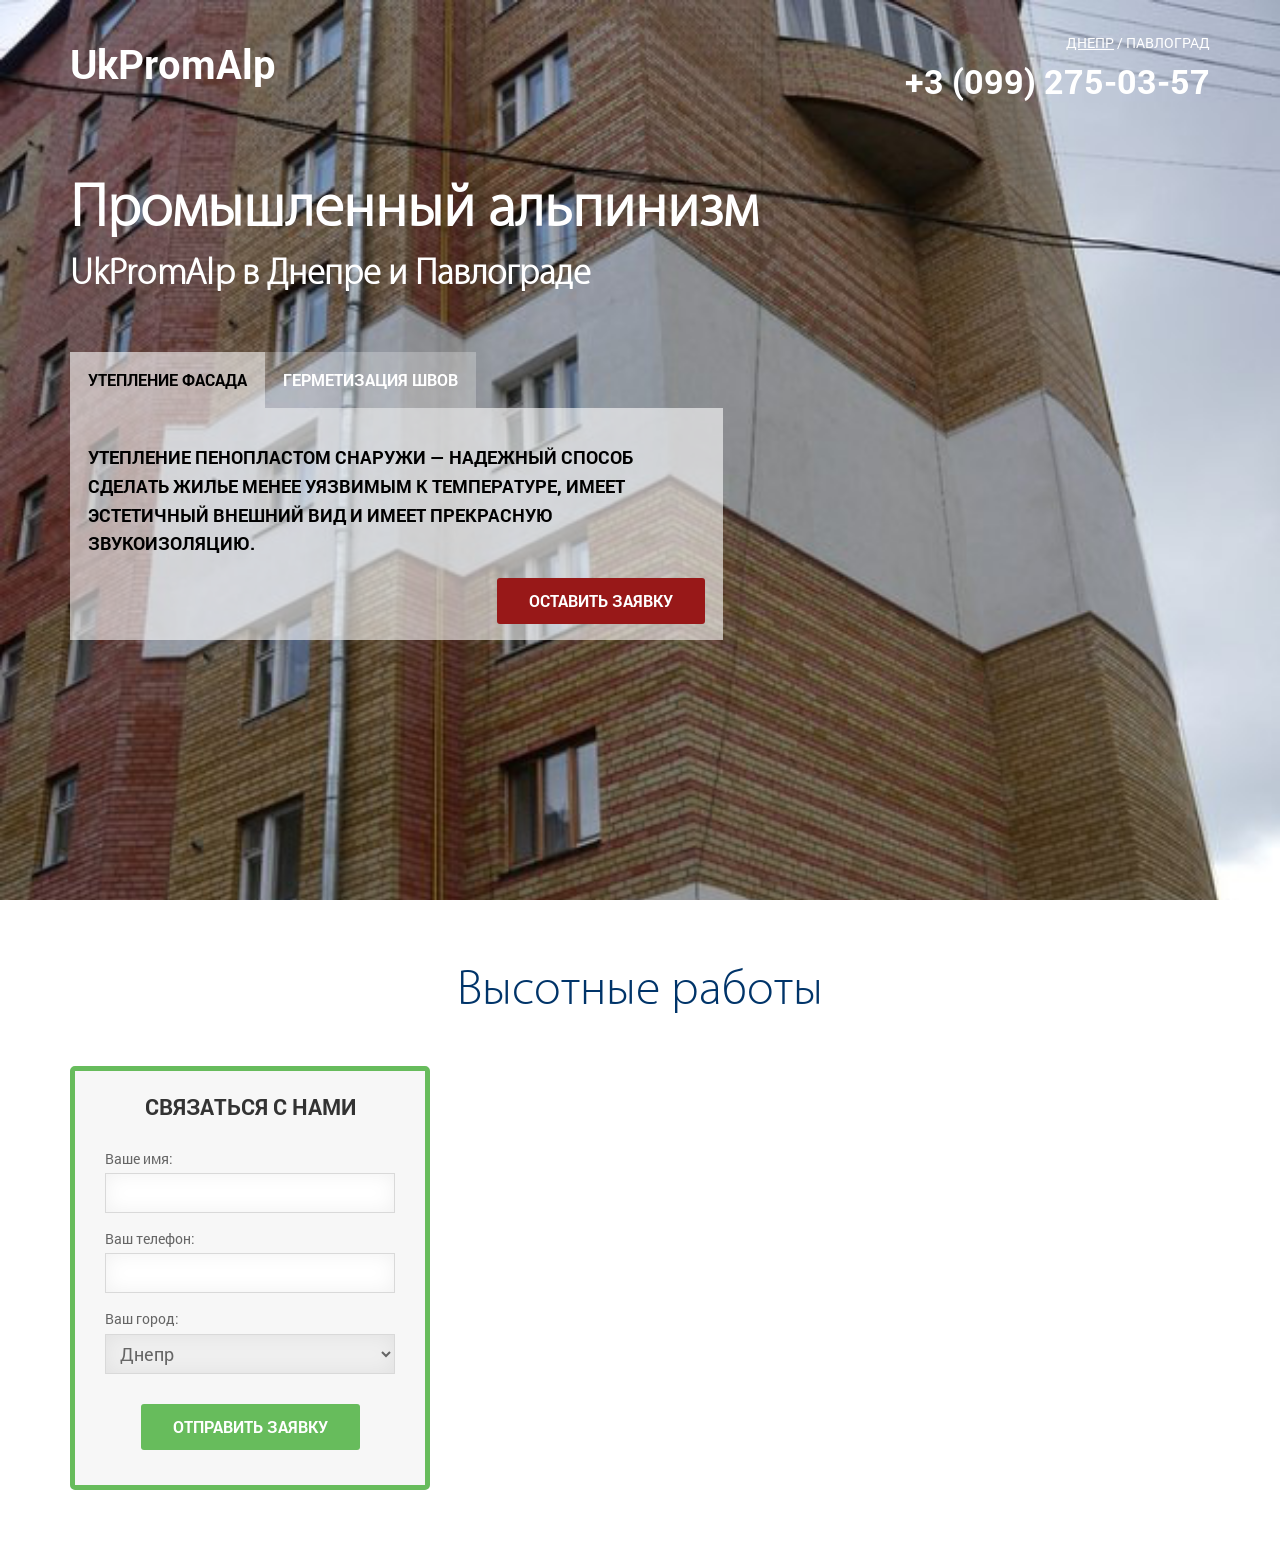
<file: index.html>
<!DOCTYPE html>
<html>
<head>

	<meta charset="utf-8" />

	<title>UkPromAlp</title>
	<meta content="" name="description" />
	<link rel="shortcut icon" href="favicon.png" />

	<meta http-equiv="X-UA-Compatible" content="IE=edge" />
	<meta name="viewport" content="width=device-width, initial-scale=1.0" />

	<link rel="stylesheet" href="libs/bootstrap/bootstrap-grid-3.3.2.min.css" />
	<link rel="stylesheet" href="libs/myFonts/stylesheet.css" />
	<link rel="stylesheet" href="libs/owl/assets/owl.carousel.css" />
	<link rel="stylesheet" href="libs/magnific/magnific-popup.css" />
	<link rel="stylesheet" href="css/fonts.css" />
	<link rel="stylesheet" href="css/main.css" />
	<link rel="stylesheet" href="css/media.css" />

</head>
<body>

	<header>
		<div class="container">
			<div class="row">
				<div class="top_line">
					<div class="col-md-6 col-sm-6">
						<div class="logo">UkPromAlp</div>
					</div>
					<div class="col-md-6 col-sm-6">
						<div class="top_phone">
							<div class="wrapper">
								<div class="tabs">
									<span class="tab">Днепр</span> /
									<span class="tab">Павлоград</span>
								</div>
								<div class="tab_content">
									<div class="tab_item">+3 (099) 275-03-57</div>
									<div class="tab_item">+3 (098) 729-44-73</div>
								</div>
							</div>
						</div>
					</div>
				</div>
			</div>
			<div class="row">
				<div class="top_header clearfix">
					<div class="col-md-12">
						<h1>Промышленный альпинизм</h1>
						<h2>UkPromAlp в Днепре и Павлограде</h2>
					</div>
				</div>
				<div class="tabs_header clearfix">
					<div class="col-md-7">
						<div class="wrapper">
							<div class="tabs clearfix">
								<span class="tab">Утепление фасада</span>
								<span class="tab">
									<span class="hidden-sm hidden-xs">Герметизация швов</span>
									<span class="hidden-md hidden-lg">Герметизация</span>									
								</span>
							</div>
							<div class="tab_content">
								<div class="tab_item">
									<p>Утепление пенопластом снаружи — надежный способ сделать жилье менее уязвимым к температуре, имеет эстетичный внешний вид и имеет прекрасную звукоизоляцию.</p>
								</div>
								<div class="tab_item">
									<p> Мы поможем быстро и эффективно сделать герметизацию швов/стыков. Многолетний опыт и разнообразный ассортимент герметизирующих материалов, в том числе и мастик на долгий срок решат эту проблему.</p>
								</div>
								<div class="button_wrap">
									<a href="#" class="button btn_red">Оставить заявку</a>
								</div>
							</div>
						</div>
					</div>
				</div>
			</div>
		</div>
	</header>
	<section class="s_pofi">
		<div class="container">
			<div class="row">
				<div class="col-md-12">
					<h2>Высотные работы</h2>
					<div class="row">
						<div class="col-md-4">
							<form>
								<h2>Связаться с нами</h2>
								<label>
									<span>Ваше имя:</span>
									<input type="text" name="name" required />
								</label>
								<label>
									<span>Ваш телефон:</span>
									<input type="text" name="phone" required />
								</label>
								<label>
									<span>Ваш город:</span>
									<select name="city">
										<option>Днепр</option>
										<option>Павлоград</option>
									</select>
								</label>
								<div class="button_wrap">
									<button class="button btn_green">Отправить заявку</button>
								</div>
							</form>
						</div>
					</div>
				</div>
			</div>
		</div>
	</section>
	<div class="hidden"></div>

	<!--[if lt IE 9]>
	<script src="libs/html5shiv/es5-shim.min.js"></script>
	<script src="libs/html5shiv/html5shiv.min.js"></script>
	<script src="libs/html5shiv/html5shiv-printshiv.min.js"></script>
	<script src="libs/respond/respond.min.js"></script>
<![endif]-->

<script src="libs/jquery/jquery-1.11.2.min.js"></script>
<script src="libs/modernizr/modernizr.js"></script>
<script src="libs/stellar/jquery.stellar.min.js"></script>
<script src="libs/owl/owl.carousel.min.js"></script>
<script src="libs/magnific/jquery.magnific-popup.min.js"></script>

<script src="js/common.js"></script>

<!-- Yandex.Metrika counter --><!-- /Yandex.Metrika counter -->
<!-- Google Analytics counter --><!-- /Google Analytics counter -->

</body>
</html>
</file>
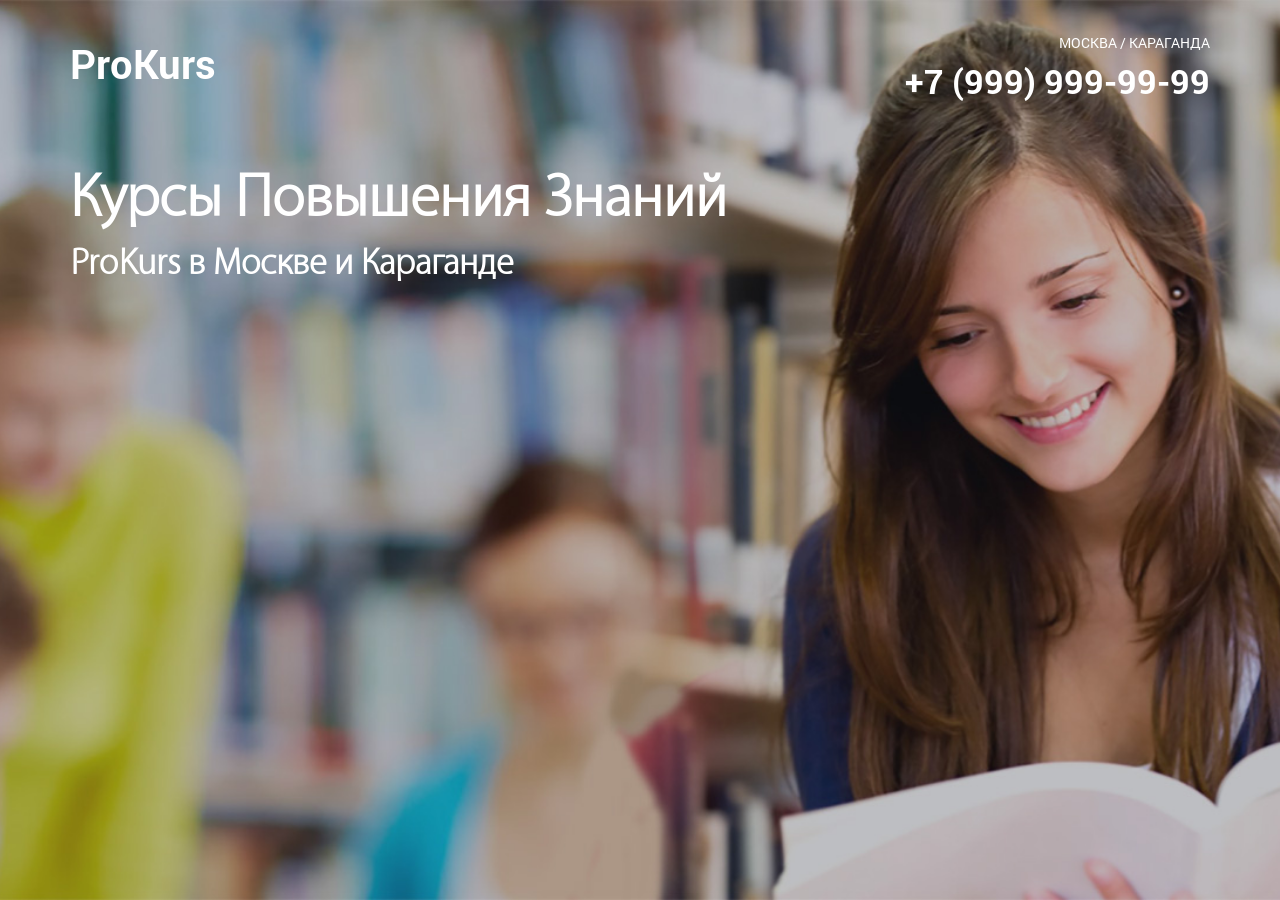
<file: Prepros Export/index.html>
<!DOCTYPE html>
<html>
<head>

	<meta charset="utf-8" />

	<title>Заголовок</title>
	<meta content="" name="description" />
	<link rel="shortcut icon" href="favicon.png" />

	<meta http-equiv="X-UA-Compatible" content="IE=edge" />
	<meta name="viewport" content="width=device-width, initial-scale=1.0" />

	<link rel="stylesheet" href="libs/bootstrap/bootstrap-grid-3.3.2.min.css" />
	<link rel="stylesheet" href="libs/myFonts/stylesheet.css" />
	<link rel="stylesheet" href="css/fonts.css" />
	<link rel="stylesheet" href="css/main.css" />
	<link rel="stylesheet" href="css/media.css" />

</head>
<body>

	<header>
		<div class="container">
			<div class="row">
				<div class="top_line">
					<div class="col-md-6 col-sm-6">
						<div class="logo">ProKurs</div>
					</div>
					<div class="col-md-6 col-sm-6">
						<div class="top_phone">
							<div class="wrapper">
								<div class="tabs">
									<span class="tab">Москва</span> /
									<span class="tab">Караганда</span>
								</div>
								<div class="tab_content">
									<div class="tab_item">+7 (999) 999-99-99</div>
									<div class="tab_item">+7 (888) 888-88-88</div>
								</div>
							</div>
						</div>
					</div>
				</div>
			</div>
			<div class="row">
				<div class="top_header">
					<div class="col-md-12">
						<h1>Курсы Повышения Знаний</h1>
						<h2>ProKurs в Москве и Караганде</h2>
					</div>
				</div>
			</div>
		</div>
	</header>

	<div class="hidden"></div>

	<!--[if lt IE 9]>
	<script src="libs/html5shiv/es5-shim.min.js"></script>
	<script src="libs/html5shiv/html5shiv.min.js"></script>
	<script src="libs/html5shiv/html5shiv-printshiv.min.js"></script>
	<script src="libs/respond/respond.min.js"></script>
<![endif]-->

<script src="libs/jquery/jquery-1.11.2.min.js"></script>
<script src="libs/modernizr/modernizr.js"></script>

<script src="js/common.js"></script>

<!-- Yandex.Metrika counter --><!-- /Yandex.Metrika counter -->
<!-- Google Analytics counter --><!-- /Google Analytics counter -->

</body>
</html>
</file>
<file: libs/myFonts/stylesheet.css>
@font-face {
	font-family: 'myFont';
	src: url('myfont-webfont.woff2') format('woff2'),
	url('myfont-webfont.woff') format('woff');
	font-weight: normal;
	font-style: normal;

}
.my {
	font-family: "myFont";
	font-size: 26px;
	display: inline-block;
	font-style: normal;
	text-rendering: auto;
	-webkit-font-smoothing: antialised;
	-moz-osx-font-smoothing: grayscale;
	text-transform: none;
}
.my.my_a::before {
	content: 'a';
}
.my.my_b::before {
	content: 'b';
}
.my.my_c::before {
	content: 'c';
}
.my.my_d::before {
	content: 'd';
}
.my.my_e::before {
	content: 'e';
}
.my.my_f::before {
	content: 'f';
}
.my.my_g::before {
	content: 'g';
}
.my.my_h::before {
	content: 'h';
}
.my.my_i::before {
	content: 'i';
}
.my.my_j::before {
	content: 'j';
}
</file>
<file: css/fonts.css>
@font-face {
  font-family: "RobotoRegular";
  font-style: normal;
  font-weight: normal;
  src: url("../fonts/RobotoRegular/RobotoRegular.eot?#iefix") format("embedded-opentype"), url("../fonts/RobotoRegular/RobotoRegular.woff") format("woff"), url("../fonts/RobotoRegular/RobotoRegular.ttf") format("truetype"); }

@font-face {
  font-family: "RobotoBold";
  font-style: normal;
  font-weight: normal;
  src: url("../fonts/RobotoBold/RobotoBold.eot?#iefix") format("embedded-opentype"), url("../fonts/RobotoBold/RobotoBold.woff") format("woff"), url("../fonts/RobotoBold/RobotoBold.ttf") format("truetype"); }

@font-face {
  font-family: "CleanvertisingLight";
  font-style: normal;
  font-weight: normal;
  src: url("../fonts/CleanvertisingLight/CleanvertisingLight.eot?#iefix") format("embedded-opentype"), url("../fonts/CleanvertisingLight/CleanvertisingLight.woff") format("woff"), url("../fonts/CleanvertisingLight/CleanvertisingLight.ttf") format("truetype"); }

@font-face {
  font-family: "BadScriptRegular";
  font-style: normal;
  font-weight: normal;
  src: url("../fonts/BadScriptRegular/BadScriptRegular.eot?#iefix") format("embedded-opentype"), url("../fonts/BadScriptRegular/BadScriptRegular.woff") format("woff"), url("../fonts/BadScriptRegular/BadScriptRegular.ttf") format("truetype"); }

/*# sourceMappingURL=fonts.css.map */
</file>
<file: css/main.css>
body {
  font-family: "RobotoRegular", sans-serif;
  color: #333;
  font-weight: normal;
  font-size: 14px;
  min-width: 320px;
  position: relative;
  line-height: 1.6;
  -webkit-font-smoothing: antialised;
}

h1 {
  color: #fff;
  font-size: 60px;
  line-height: 56px;
  font-weight: bold;
  font-family: "CleanvertisingLight", sans-serif;
  margin: 0;
}

section {
  padding: 18px 0 68px;
}

section.s_dark h2, section.s_dark h3, section.s_dark p {
  color: #fff;
}

section h2 {
  color: #003469;
  font-size: 50px;
  line-height: 56px;
  font-size: 50px;
  margin-bottom: 50px;
  font-family: "CleanvertisingLight", sans-serif;
  text-align: center;
  font-weight: normal;
}

body input:focus:required:invalid,
body textarea:focus:required:invalid {
  color: red;
  -webkit-box-shadow: #981818 0 0 0 2px;
  box-shadow: #981818 0 0 0 2px;
  border-color: #981818;
}

body input:required:valid,
body textarea:required:valid {
  color: green;
}

.hidden {
  display: none;
}

header {
  min-height: 640px;
  background-image: url(../img/top_bg.jpg);
  background-position: top center;
  background-size: cover;
  color: #fff;
  padding-top: 32px;
  padding-bottom: 40px;
}

.logo {
  font-size: 40px;
  font-family: "RobotoBold", sans-serif;
  font-weight: bold;
}

.top_phone {
  text-align: right;
}

.top_phone .wrapper .tab {
  text-transform: uppercase;
  cursor: pointer;
}

.top_phone .wrapper .active {
  text-decoration: underline;
}

.top_phone .wrapper .tab_item {
  display: none;
  font-size: 34px;
  font-family: "RobotoBold", sans-sarif;
}

.top_phone .wrapper .tab_item:first-child {
  display: block;
}

.top_header {
  margin-top: 70px;
}

.top_header h2 {
  margin: 10px 0 0;
  font-family: "CleanvertisingLight", sans-serif;
  font-size: 36px;
}

.tabs_header {
  margin-top: 50px;
}

.tabs_header .tab_item {
  display: none;
}

.tabs_header .tab_item:first-child {
  display: block;
}

.tabs_header ul, .tabs_header li {
  list-style-type: none;
  margin: 0;
  padding: 0;
}

.tabs_header li {
  padding-left: 40px;
  position: relative;
  margin-bottom: 12px;
}

.tabs_header i {
  position: absolute;
  left: 0;
  top: 0;
  line-height: 26px;
  color: #6F6A67;
}

.tabs_header .my.my_a {
  line-height: 34px;
  font-size: 34px;
}

.tabs_header .tabs .tab {
  display: inline-block;
  background-color: rgba(255, 255, 255, 0.25);
  padding: 15px 18px;
  text-transform: uppercase;
  cursor: pointer;
  float: left;
  font-family: "RobotoBold", sans-serif;
  font-size: 16px;
  -webkit-transition: all 0.25s ease;
  -moz-transition: all 0.25s ease;
  -o-transition: all 0.25s ease;
  transition: all 0.25s ease;
}

.tabs_header .tabs .tab.active {
  background-color: rgba(255, 255, 255, 0.6);
  color: #000;
}

.tabs_header .tab_content {
  background-color: rgba(255, 255, 255, 0.6);
  padding: 17px 18px 16px;
  color: #000;
  text-transform: uppercase;
  font-family: "RobotoBold", sans-sarif;
  font-size: 18px;
}

.button {
  border: none;
  cursor: pointer;
  display: inline-block;
  height: 46px;
  line-height: 46px;
  padding: 0 32px;
  background-color: #000;
  text-transform: uppercase;
  text-align: center;
  border-radius: 3px;
  color: #fff;
  text-decoration: none;
  font-family: "RobotoBold", sans-sarif;
  font-size: 16px;
}

.button.btn_red {
  background-color: #981818;
}

.button.btn_green {
  background-color: #67bc5c;
}

.button.btn_blue {
  background-color: #003469;
}

.button.btn_white {
  background-color: #fff;
  color: #000;
}

.button_wrap {
  text-align: right;
  margin-top: 20px;
}

a.button {
  color: #fff;
  text-decoration: none;
}

.s_tizers {
  background-color: #c6dBee;
  background-image: -webkit-linear-gradient(#c6dBee, #eBeff7);
  background-image: -webkit-gradient(linear, left top, left bottom, from(#c6dBee), to(#eBeff7));
  background-image: -o-linear-gradient(#c6dBee, #eBeff7);
  background-image: linear-gradient(#c6dBee, #eBeff7);
  color: #003469;
  font-family: "CleanvertisingLight", sans-serif;
  text-transform: uppercase;
  padding: 35px 0 0;
}

.s_tizers span {
  font-size: 14px;
  display: block;
}

.s_tizers strong {
  font-weight: normal;
  font-size: 24px;
}

.s_tizers .row > div {
  margin-bottom: 35px;
}

.tiz_img,
.tiz_descr {
  display: inline-block;
  vertical-align: bottom;
}

.tiz_img i {
  font-size: 70px;
  line-height: 50px;
  margin-right: 10px;
}

.s_tizers .row > div:nth-child(1) i {
  font-family: "RobotoRegular",sans-serif;
}

.s_tizers .row > div:nth-child(1) strong {
  font-size: 25px;
  line-height: 28px;
}

.s_tizers .row > div:nth-child(1) span {
  font-size: 20px;
  line-height: 26px;
}

.s_tizers .row > div:nth-child(2) strong {
  font-size: 25px;
  line-height: 28px;
}

.s_tizers .row > div:nth-child(2) span {
  font-size: 16px;
  line-height: 24px;
}

.s_tizers .row > div:nth-child(2) i {
  position: relative;
}

.s_tizers .row > div:nth-child(3) strong {
  line-height: 28px;
}

.s_tizers .row > div:nth-child(3) span {
  line-height: 28px;
}

.s_tizers .row > div:nth-child(4) span {
  font-size: 13px;
  line-height: 28px;
}

.s_tizers .row > div:nth-child(4) strong {
  font-size: 22px;
  line-height: 20px;
}

p strong {
  font-family: "RobotoBold",sans-serif;
  font-weight: normal;
}

.profi_left {
  color: #981818;
}

.profi_left i {
  font-size: 100px;
  line-height: 110px;
}

.profi_right h3 {
  display: inline-block;
  margin: 0;
  color: #981818;
  font-size: 28px;
}

.profi_right p {
  margin-top: 5px;
  font-size: 16px;
}

form {
  background-color: #F7F7F7;
  padding: 25px 30px;
  border: #67bc5c 5px solid;
  border-radius: 5px;
}

form h2 {
  text-transform: uppercase;
  margin-top: 0;
  margin-bottom: 30px;
  font-family: "RobotoBold", sans-serif;
  color: #333;
  font-size: 22px;
  line-height: 22px;
}

form label {
  display: block;
  margin-bottom: 15px;
  color: #666;
  font-size: 14px;
}

form input,
form select {
  display: block;
  line-height: 40px;
  height: 40px;
  border: #D9D9D9 1px solid;
  -webkit-box-shadow: 0 0 20px rgba(0, 0, 0, 0.06) inset;
  box-shadow: 0 0 20px rgba(0, 0, 0, 0.06) inset;
  width: 100%;
  text-indent: 10px;
  font-size: 18px;
  margin-top: 3px;
}

form input:focus,
form select:focus {
  -webkit-box-shadow: #67bc5c 0 0 0 2px;
  box-shadow: #67bc5c 0 0 0 2px;
  border-radius: 3px;
  border-color: #67bc5c;
}

form .button_wrap {
  text-align: center;
  margin: 30px 0 10px;
}

.s_rewview {
  background-image: url(../img/middle_bg.jpg);
  background-repeat: repeat-x;
  background-attachment: fixed;
  min-height: 500px;
  background-position: top center;
  background-size: cover;
  background-color: #412521;
}

.rewview_item {
  color: #fff;
  text-align: center;
}

.rewview_item h4 {
  font-family: "Times New Roman", serif;
  font-style: normal;
  margin-top: 20px;
  margin-bottom: 20px;
}

.rewview_item p {
  margin: 30px auto 0;
  display: inline-block;
  float: none;
  font-size: 15px;
}

.rewview_item .image_wrap {
  text-align: center;
}

.rewview_item .image_wrap img {
  width: 165px;
  height: 165px;
  display: inline-block;
  border-radius: 50%;
  border: #585A5B 10px solid;
}

.hr {
  width: 80px;
  height: 1px;
  background-color: #CEA380;
  margin: auto;
}

.owl-naw div {
  width: 34px;
  height: 140px;
  background-image: url(../img/s_arows.png);
  top: 20px;
  position: absolute;
  opacity: .6;
}

.owl-naw div:hover {
  opacity: 1;
}

.owl-naw div.owl-next {
  right: 0;
  background-position: top rigft;
}
</file>
<file: css/media.css>
/*==========  Desktop First Method  ==========*/

/* Large Devices, Wide Screens */
@media only screen and (max-width : 1200px) {
	.s_tizers .row > div {
		text-align: center;	
	}
	.tiz_descr {
		display: block;
		margin-top: 10px;
	}
}

/* Medium Devices, Desktops */
@media only screen and (max-width : 992px) {
	.s_tizers .row > div {
		text-align: left;	
	}
	.tiz_descr {
		display: inline-block;
		margin-top: 10px;
	}	
	.profi_item:last-child {
		margin-bottom: 30px;
	}
}

/* Small Devices, Tablets */
@media only screen and (max-width : 768px) {
	.top_phone, .logo, .top_header h1, .top_header h2{
		text-align: center;
	}
	.logo{
		margin-bottom: 15px;
	}
	.top_phone .tab_item {
		font-size: 30px;
	}
}

@media only screen and (max-width : 600px) {
	.profi_item {
		width: 100%;
		text-align: center;
		margin-bottom: 25px;
	}
	.s_tizers .row > div {
		text-align: center;	
	}
	.tiz_descr {
		display: block;
		margin-top: 10px;
	}
}

/* Extra Small Devices, Phones */
@media only screen and (max-width : 480px) {
	.top_header {
		margin-top: 30px;
	}
	.top_header h1 {
		font-size: 45px;
		line-height: 50px;
	}
	.top_header h2{
		font-size: 28px;
	}
	.tabs_header .tabs .tab {
		font-size: 13px;
		padding: 15px 11px;
	}
	.button_wrap {
		text-align: center;
	}
	section h2 {
		font-size: 38px;
		line-height: 42px;
	}	
}

/* Custom, iPhone Retina */
@media only screen and (max-width : 380px) {
	.s_tizers .row > div {
		text-align: left;	
		width: 100%;
	}
	.tiz_descr {
		display: inline-block;
		
		margin-top: 10px;
	}	
}


/*==========  Mobile First Method  ==========*/

/* Custom, iPhone Retina */
@media only screen and (min-width : 320px) {

}

/* Extra Small Devices, Phones */
@media only screen and (min-width : 480px) {

}

/* Small Devices, Tablets */
@media only screen and (min-width : 768px) {

}

/* Medium Devices, Desktops */
@media only screen and (min-width : 992px) {

}

 /* Large Devices, Wide Screens */
@media only screen and (min-width : 1200px) {

}

@media (min-height: 760px) and (min-width: 1400px) {
	.tabs_header {
		position: absolute;
		bottom: 80;
	}
	.tabs_header > div {
		width: 100%;
		max-width: 660px;
	}
	.top_header {
		margin-top: 150px;
	}
}
</file>
<file: Prepros Export/libs/myFonts/stylesheet.css>
@font-face {
	font-family: 'myFont';
	src: url('myfont-webfont.woff2') format('woff2'),
	url('myfont-webfont.woff') format('woff');
	font-weight: normal;
	font-style: normal;

}
.my {
	font-family: "myFont";
	font-size: 100px;
	display: inline-block;
	font-style: normal;
	text-rendering: auto;
	-webkit-font-smoothing: antialised;
	-moz-osx-font-smoothing: grayscale;
}
.my.my_a::before {
	content: 'a';
}
.my.my_b::before {
	content: 'b';
}
.my.my_c::before {
	content: 'c';
}
.my.my_d::before {
	content: 'd';
}
.my.my_e::before {
	content: 'e';
}
.my.my_f::before {
	content: 'f';
}
.my.my_g::before {
	content: 'g';
}
.my.my_h::before {
	content: 'h';
}
.my.my_i::before {
	content: 'i';
}
.my.my_j::before {
	content: 'j';
}
</file>
<file: Prepros Export/css/fonts.css>
@font-face {
  font-family: "RobotoRegular";
  font-style: normal;
  font-weight: normal;
  src: url("../fonts/RobotoRegular/RobotoRegular.eot?#iefix") format("embedded-opentype"), url("../fonts/RobotoRegular/RobotoRegular.woff") format("woff"), url("../fonts/RobotoRegular/RobotoRegular.ttf") format("truetype"); }

@font-face {
  font-family: "RobotoBold";
  font-style: normal;
  font-weight: normal;
  src: url("../fonts/RobotoBold/RobotoBold.eot?#iefix") format("embedded-opentype"), url("../fonts/RobotoBold/RobotoBold.woff") format("woff"), url("../fonts/RobotoBold/RobotoBold.ttf") format("truetype"); }

@font-face {
  font-family: "CleanvertisingLight";
  font-style: normal;
  font-weight: normal;
  src: url("../fonts/CleanvertisingLight/CleanvertisingLight.eot?#iefix") format("embedded-opentype"), url("../fonts/CleanvertisingLight/CleanvertisingLight.woff") format("woff"), url("../fonts/CleanvertisingLight/CleanvertisingLight.ttf") format("truetype"); }

@font-face {
  font-family: "BadScriptRegular";
  font-style: normal;
  font-weight: normal;
  src: url("../fonts/BadScriptRegular/BadScriptRegular.eot?#iefix") format("embedded-opentype"), url("../fonts/BadScriptRegular/BadScriptRegular.woff") format("woff"), url("../fonts/BadScriptRegular/BadScriptRegular.ttf") format("truetype"); }
</file>
<file: Prepros Export/css/main.css>
body {
  font-family: "RobotoRegular", sans-serif;
  color: #333;
  font-weight: normal;
  font-size: 14px;
  min-width: 320px;
  position: relative;
  line-height: 1.6;
  -webkit-font-smoothing: antialised;
}

h1 {
  color: #fff;
  font-size: 60px;
  line-height: 56px;
  font-weight: bold;
  font-family: "CleanvertisingLight", sans-serif;
  margin: 0;
}

section {
  padding: 58px 0 68px;
}

section.s_dark h2, section.s_dark h3, section.s_dark p {
  color: #fff;
}

section h2 {
  color: #003469;
  font-size: 50px;
  line-height: 56px;
  font-size: 50px;
  margin-bottom: 50px;
}

body input:focus:required:invalid,
body textarea:focus:required:invalid {
  color: red;
}

body input:required:valid,
body textarea:required:valid {
  color: green;
}

.hidden {
  display: none;
}

header {
  min-height: 640px;
  background-image: url(../img/top_bg.jpg);
  background-position: top center;
  background-size: cover;
  color: #fff;
  padding-top: 32px;
}

.logo {
  font-size: 40px;
  font-family: "RobotoBold", sans-serif;
  font-weight: bold;
}

.top_phone {
  text-align: right;
}

.top_phone .wrapper .tab {
  text-transform: uppercase;
  cursor: pointer;
}

.top_phone .wrapper .active {
  text-decoration: underline;
}

.top_phone .tab_item {
  display: none;
  font-size: 34px;
  font-family: "RobotoBold", sans-sarif;
}

.top_phone .tab_item:first-child {
  display: block;
}

.top_header {
  margin-top: 60px;
}

.top_header h2 {
  margin: 10px 0 0;
  font-family: "CleanvertisingLight", sans-serif;
  font-size: 36px;
}
</file>
<file: Prepros Export/css/media.css>
/*==========  Desktop First Method  ==========*/

/* Large Devices, Wide Screens */
@media only screen and (max-width : 1200px) {

}

/* Medium Devices, Desktops */
@media only screen and (max-width : 992px) {

}

/* Small Devices, Tablets */
@media only screen and (max-width : 768px) {
	.top_phone, .logo, .top_header h1, .top_header h2{
		text-align: center;
	}
	.logo{
		margin-bottom: 15px;
	}
	.top_phone .tab_item {
		font-size: 30px;
	}
}

/* Extra Small Devices, Phones */
@media only screen and (max-width : 480px) {
	.top_header {
		margin-top: 30px;
	}
	.top_header h1 {
		font-size: 50px;
		line-height: 50px;
	}
	.top_header h2{
		font-size: 28px;
	}
}

/* Custom, iPhone Retina */
@media only screen and (max-width : 320px) {
	
}


/*==========  Mobile First Method  ==========*/

/* Custom, iPhone Retina */
@media only screen and (min-width : 320px) {

}

/* Extra Small Devices, Phones */
@media only screen and (min-width : 480px) {

}

/* Small Devices, Tablets */
@media only screen and (min-width : 768px) {

}

/* Medium Devices, Desktops */
@media only screen and (min-width : 992px) {

}

 /* Large Devices, Wide Screens */
@media only screen and (min-width : 1200px) {

}
</file>
